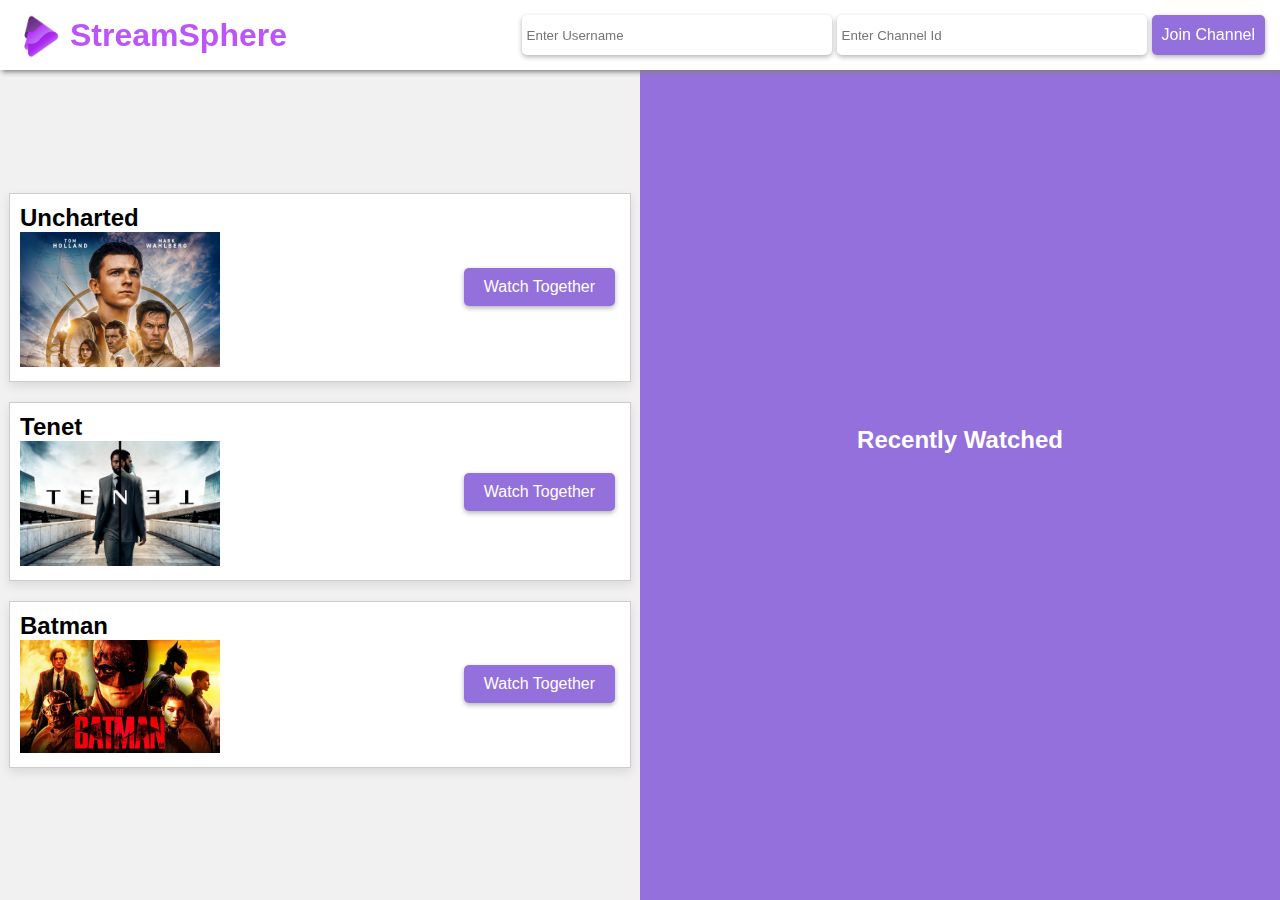
<file: index.html>
<!DOCTYPE html>
<html>

<head>
    <title>Home</title>
    <link rel="shortcut icon" type="image/png" href="assets/logo.png">
    <link rel="stylesheet" type="text/css" href="home.css">
</head>

<body>
    <div class="title-bar">
        <img src="assets/logo.png" width="60px" height="50px">
        <h1>StreamSphere</h1>
        <form action="/participant.php" method="post">
            <input name="useridinput" class="useridinput" type="text" placeholder="Enter Username" required>
            <input name="channelid" class="joinchannelinput" type="text" placeholder="Enter Channel Id" required>
            <button class="joinchannelbutton" type="submit">Join Channel</button>
        </form>
    </div>
    <div class="card-container">
        <div class="card">
            <div>
                <h2>Uncharted</h2>
                <img src="assets/uncharted.jpeg" alt="Uncharted Poster">
            </div>
            <button onclick="handleClick(this)">Watch Together</button>
        </div>
        <div class="card">
            <div>
                <h2>Tenet</h2>
                <img src="assets/tenet.jpeg" alt="Tenet Poster">
            </div>
            <button onclick="handleClick(this)">Watch Together</button>
        </div>
        <div class="card">
            <div>
                <h2>Batman</h2>
                <img src="assets/batman.webp" alt="Batman Poster">
            </div>
            <button onclick="handleClick(this)">Watch Together</button>
        </div>
    </div>
    <div class="recently-watched">
        <h2>Recently Watched</h2>
        <ul>
        </ul>
    </div>
    <script>
        function handleClick(button) {
            const userId = document.getElementsByClassName("useridinput")[0].value;
            if (userId != "") {
                const parent = button.parentNode;
                const movie = parent.querySelector('div').querySelector('h2').textContent;
                fetch(`http://127.0.0.1:8090/createchannel/${userId}/${movie}`)
                    .then(response => response.json())
                    .then(data => {
                        const channelId = data.channelId;
                        // var channelId="as32uys98a"
                        redirectToPage(`watch.html?userId=${userId}&c=${encodeURIComponent(channelId)}`);
                    })
                    .catch(error => console.error(error));
            } else {
                alert("Please enter a username");
            }
        }

        function getRecentWatched(userId) {
            fetch(`http://127.0.0.1:8090/recentWatched/${userId}`)
                .then(response => response.json())
                .then(data => {
                    console.log(data);
                    const movies = data.recentMovies;
                    const ul = document.querySelector('.recently-watched ul');
                    ul.innerHTML = '';
                    movies.forEach(movie => {
                        const li = document.createElement('li');
                        const span = document.createElement('span');
                        span.textContent = movie;
                        li.appendChild(span);
                        ul.appendChild(li);
                    });
                })
                .catch(error => console.error(error));
        }
        const myDiv = document.querySelector('.recently-watched');
        myDiv.addEventListener('click', function () {
            const userId = document.getElementsByClassName("useridinput")[0].value;
            if (userId != "") {
                getRecentWatched(userId);
            } else {
                alert("Please enter a username");
            }
        });


        function redirectToPage(url) {
            window.location.href = url;
        }
    </script>
</body>

</html>
</file>
<file: home.css>
body {
    display: flex;
    flex-direction: row;
    align-items: stretch;
    margin: 0;
    padding: 0;
    height: 100vh;
    font-family: Arial, sans-serif;
}

.title-bar {
    box-sizing: border-box;
    background-color: white;
    color: #bb54f9;
    padding: 10px;
    text-align: left;
    position: fixed;
    top: 0;
    width: 100%;
    box-shadow: grey 2px 2px 5px;
    display: flex;
    cursor: pointer;
}

.title-bar h1{
    display: flex;
    align-items: center;
    justify-content: center;
}

h1 {
    margin: 0;
}

form {
    display: flex;
    margin-left: auto;
}

input[type="text"] {
    border-radius: 5px;
    box-shadow: 0px 2px 5px rgba(0, 0, 0, 0.3);
    width: 300px;
    padding: 5px;
    border: none;
    border-radius: 5px;
    margin: 5px 5px 5px 0;
}

button {
    background-color: #9370DB;
    color: white;
    padding: 5px 10px;
    border: none;
    cursor: pointer;
    font-size: 16px;
    border-radius: 5px;
    box-shadow: 0px 2px 5px rgba(0, 0, 0, 0.3);
    margin: 5px 5px 5px 0;
}

button:hover {
    background-color: #7B68EE;
}

.card-container {
    display: flex;
    flex-direction: column;
    align-items: center;
    justify-content: center;
    width: 50%;
    padding: 20px;
    box-sizing: border-box;
    background-color: #f1f1f1;
    overflow-y: auto;
    padding-top: 80px;
}

.card {
    display: flex;
    flex-direction: row;
    align-items: center;
    border: 1px solid #ccc;
    padding: 10px;
    margin: 10px;
    width: 100%;
    max-width: 600px;
    background-color: #fff;
    box-shadow: 0px 4px 10px rgba(0, 0, 0, 0.1);
}

.card h2 {
    margin: 0;
}

.card img {
    max-width: 200px;
    height: auto;
    margin-right: 20px;
}

.card button {
    background-color: #9370DB;
    color: white;
    padding: 10px 20px;
    border: none;
    cursor: pointer;
    display: inline-block;
    font-size: 16px;
    border-radius: 5px;
    box-shadow: 0px 2px 5px rgba(0, 0, 0, 0.3);
    margin-left: auto;
}

.card button:hover {
    background-color: #7B68EE;
}

.recently-watched {
    display: flex;
    flex-direction: column;
    align-items: center;
    justify-content: center;
    width: 50%;
    padding: 20px;
    box-sizing: border-box;
    background-color: #9370DB;
    color: #fff;
}

.recently-watched h2 {
    margin-top: 0;
}

.recently-watched ul {
    list-style: none;
    padding: 0;
    margin: 0;
}

.recently-watched li {
    margin: 10px 0;
    font-size: 18px;
}

.recently-watched li span {
    font-weight: bold;
}
</file>
